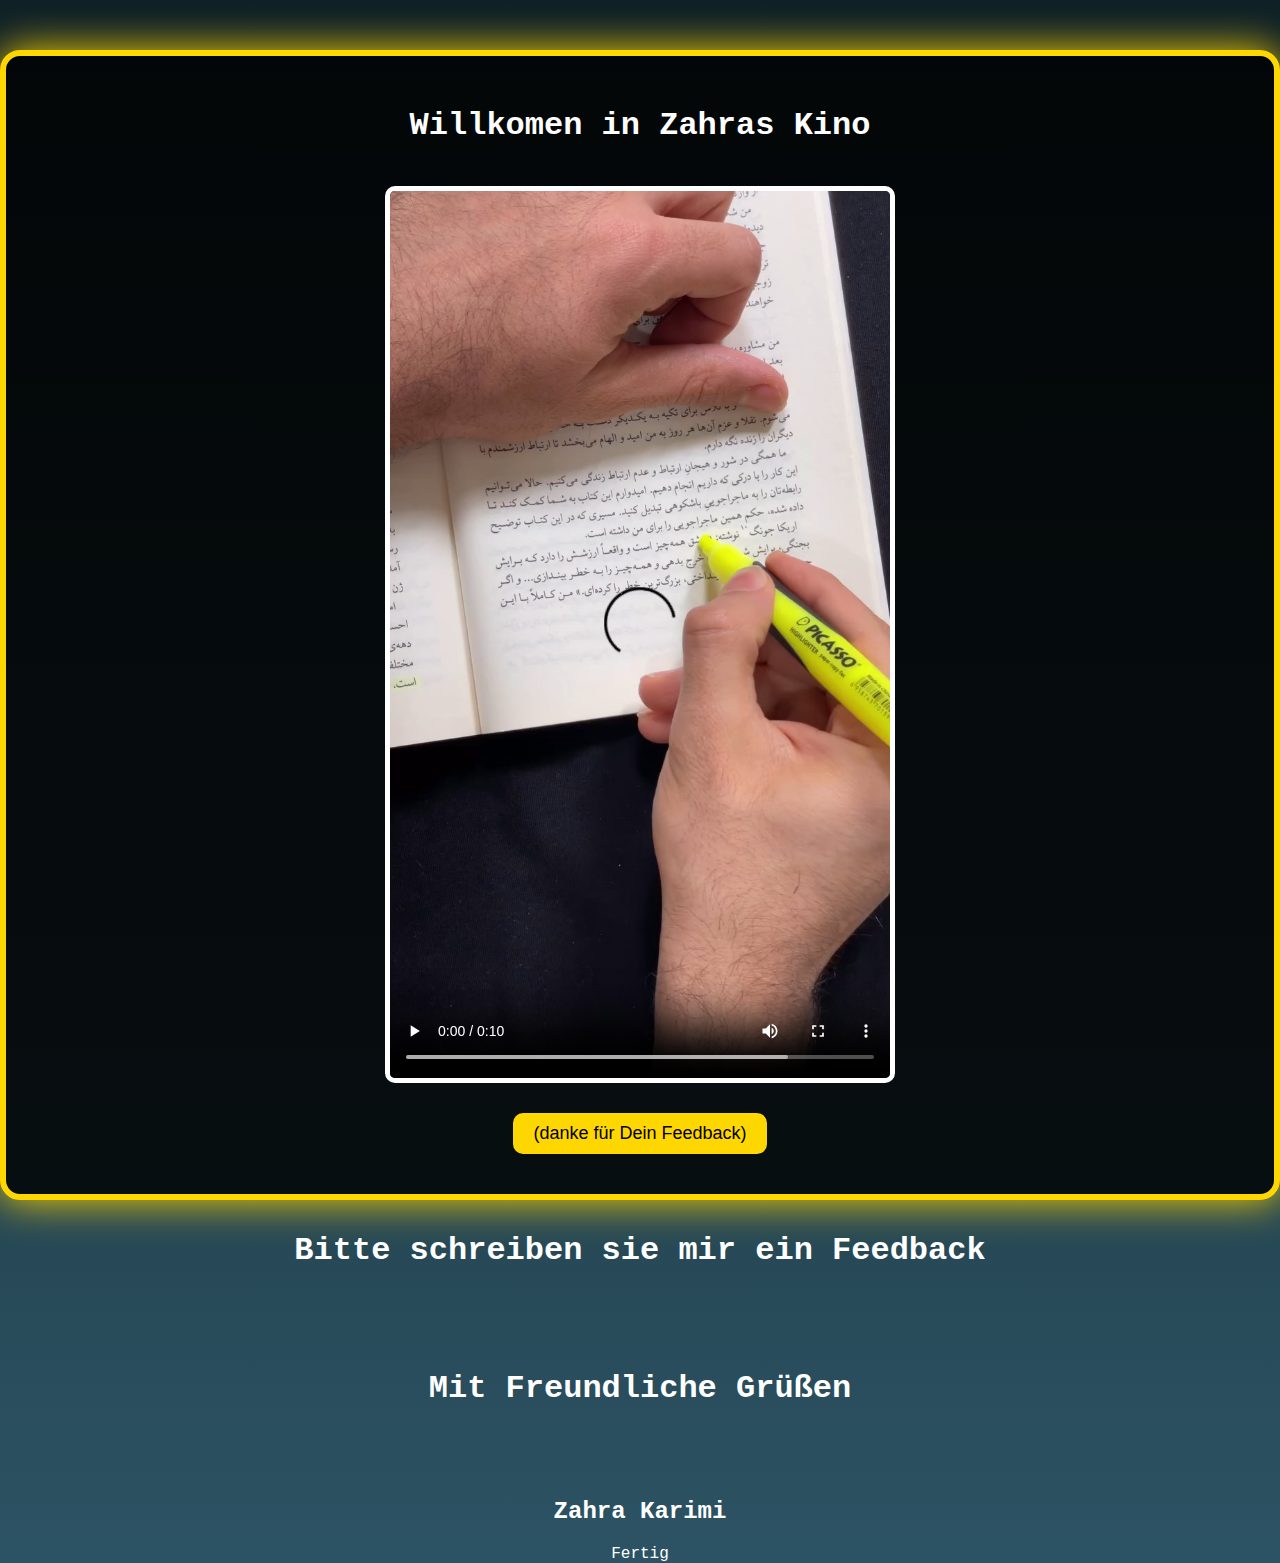
<file: zahra Karimi/index.html>
<html lang="en">
<head>
    <meta charset="UTF-8">
    <meta name="viewport" content="width=device-width, initial-scale=1.0">
    <title>My Movie Theater</title>
    <link rel="stylesheet" href="css/style.css">
</head>
<body>
    <section class="Theater">
    <h1>Willkomen in Zahras Kino</h1>
    <video controls autoplay loop > 
        <source src="../Video/amirhossein_haqiqat_3556294285215701189_17381705083881_Regrambot.mp4" type="video/mp4">
    </video>
    <div class="Buttons">
        <button onclick= "alert">(danke für Dein Feedback)</button>
    </div>
</section>
<section>
    <main>
        <h1>
            <p>Bitte schreiben sie mir ein Feedback 

            </p> <br>
            <p>Mit Freundliche Grüßen</p>
            <br> <h2>Zahra Karimi</h2>
            Fertig
        </h1>
    </main>
</section>
    
</body>
</html>
</file>
<file: zahra Karimi/css/style.css>
body {
    background: linear-gradient(#0f2027, #203a43, #2c5364);
    color: white;
    text-align: center;
    font-family: 'Courier New', Courier, monospace;
    margin: 0;
    padding: 0;
}

.theater {
    margin-top: 50px;
    padding: 30px;
    border: 6px solid #FFD700;
    box-shadow: 0 0 40px #FFD700;
    border-radius: 20px;
    background-color: rgba(0, 0, 0, 0.8);
}

video {
    width: 80%;
    max-width: 500px;
    border: 5px solid white;
    border-radius: 10px;
    margin-top: 20px;
}

.buttons {
    margin-top: 20px;
}

button {
    margin: 10px;
    padding: 10px 20px;
    font-size: 18px;
    border: none;
    border-radius: 10px;
    background-color: #FFD700;
    color: rgb(0, 0, 0);
    cursor: pointer;
    transition: background 0.3s;
}

button:hover {
    background-color: #ffcc00;
}
</file>
